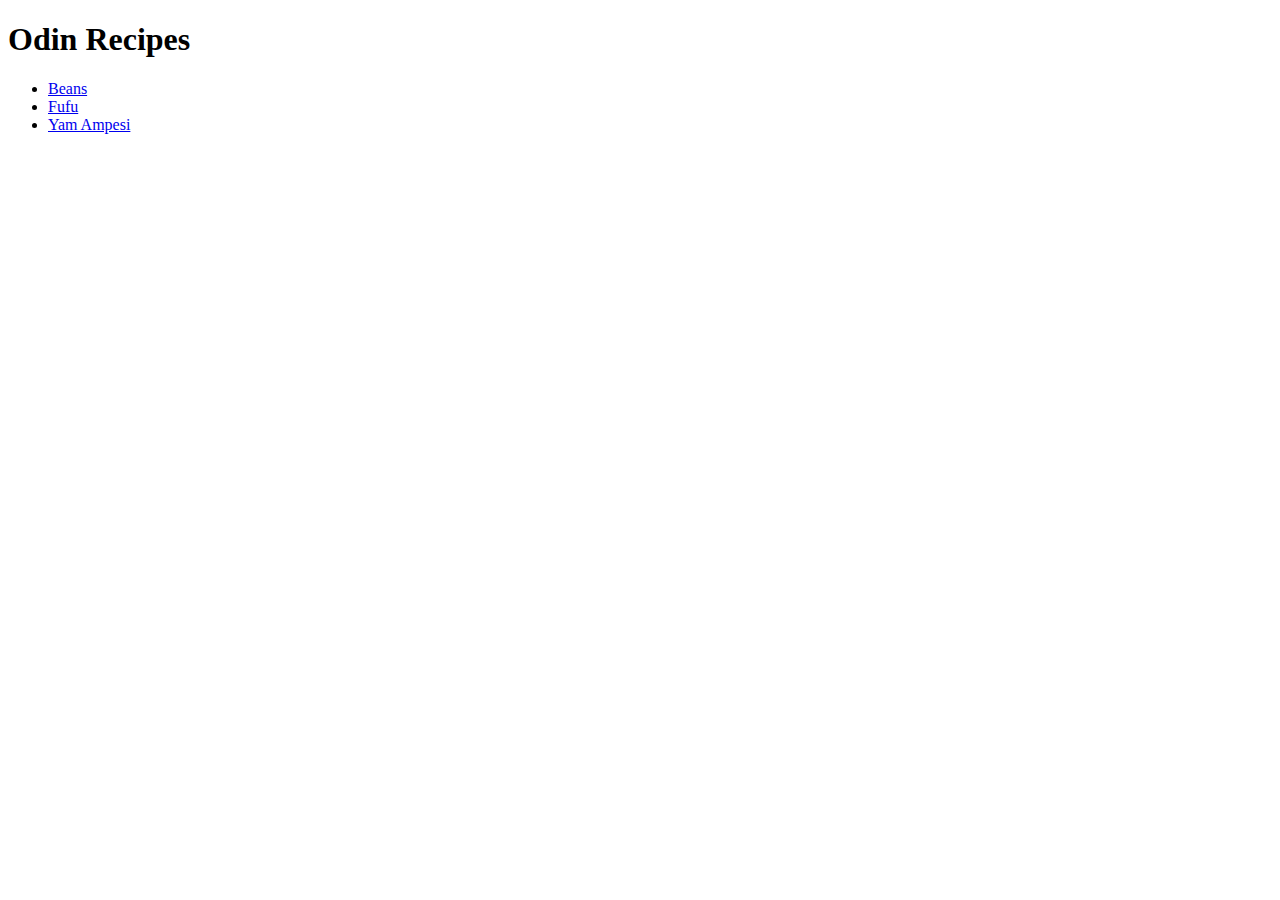
<file: index.html>
<!DOCTYPE html>
<html lang="en">
  <head>
    <meta charset="UTF-8" />
    <meta name="viewport" content="width=device-width, initial-scale=1.0" />
    <title>Document</title>
  </head>
  <body>
    <h1>Odin Recipes</h1>
    <ul>
      <li><a href="recipes/beans.html">Beans</a></li>
      <li><a href="recipes/fufu.html">Fufu</a></li>
      <li><a href="recipes/yam_ampesi.html">Yam Ampesi</a></li>
    </ul>
  </body>
</html>
</file>
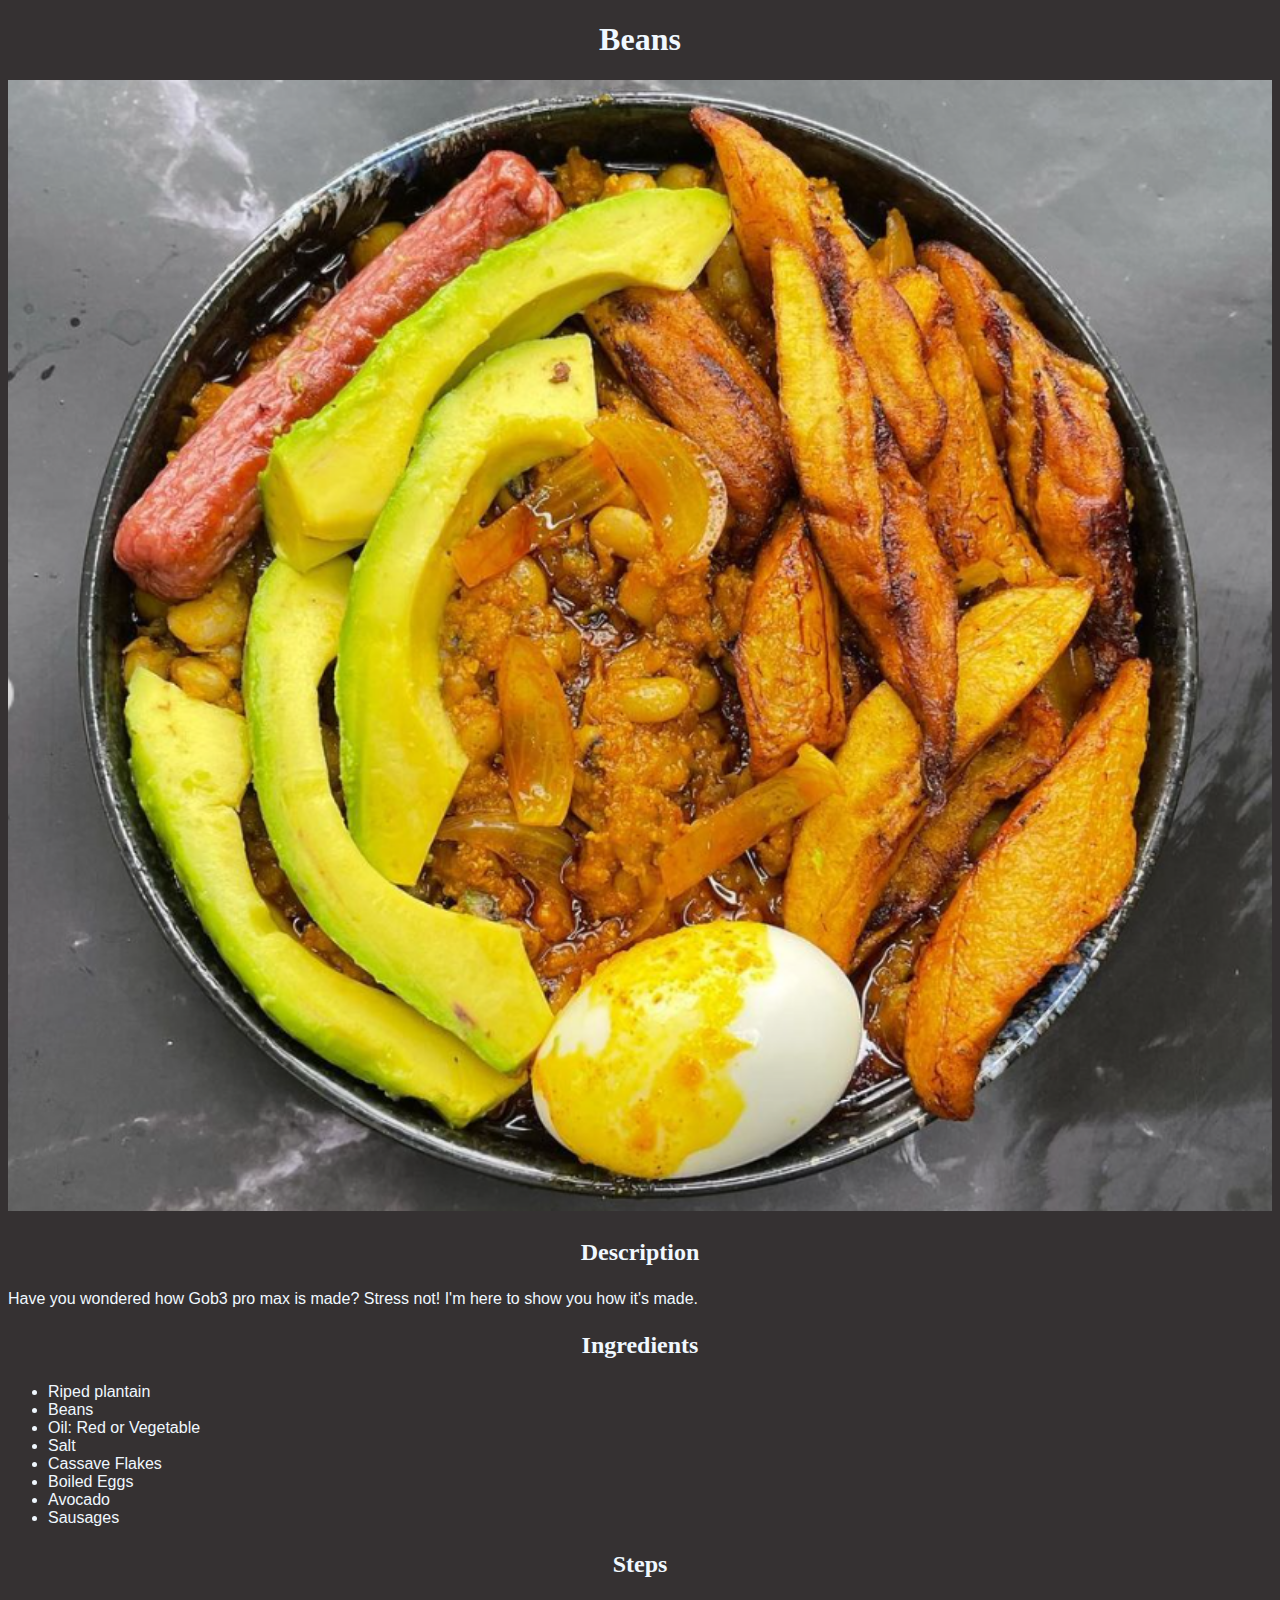
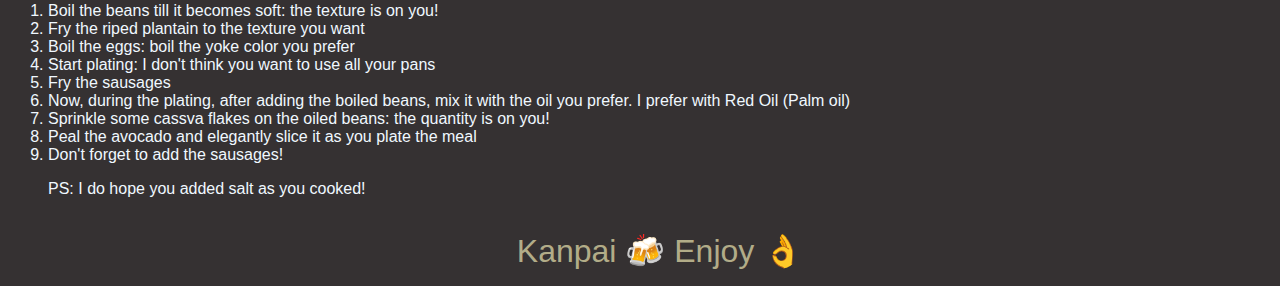
<file: recipes/beans.html>
<!DOCTYPE html>
<html lang="en">
  <head>
    <meta charset="UTF-8" />
    <meta name="viewport" content="width=device-width, initial-scale=1.0" />
    <title>Document</title>
    <link rel="stylesheet" href="bean.css" />
  </head>
  <body>
    <h1>Beans</h1>
    <img src="gob3 pro max.png" class="gob3pic" />
    <h3>Description</h3>
    Have you wondered how Gob3 pro max is made? Stress not! I'm here to show you
    how it's made.

    <h3>Ingredients</h3>

    <ul>
      <li>Riped plantain</li>
      <li>Beans</li>
      <li>Oil: Red or Vegetable</li>
      <li>Salt</li>
      <li>Cassave Flakes</li>
      <li>Boiled Eggs</li>
      <li>Avocado</li>
      <li>Sausages</li>
    </ul>
    <h3>Steps</h3>
    <ol>
      <li>Boil the beans till it becomes soft: the texture is on you!</li>
      <li>Fry the riped plantain to the texture you want</li>
      <li>Boil the eggs: boil the yoke color you prefer</li>
      <li>Start plating: I don't think you want to use all your pans</li>
      <li>Fry the sausages</li>
      <li>
        Now, during the plating, after adding the boiled beans, mix it with the
        oil you prefer. I prefer with Red Oil (Palm oil)
      </li>
      <li>
        Sprinkle some cassva flakes on the oiled beans: the quantity is on you!
      </li>
      <li>Peal the avocado and elegantly slice it as you plate the meal</li>
      <li>Don't forget to add the sausages!</li>
      <p>PS: I do hope you added salt as you cooked!</p>
      <br />
      <div>Kanpai 🍻 Enjoy 👌</div>
    </ol>
  </body>
</html>
</file>
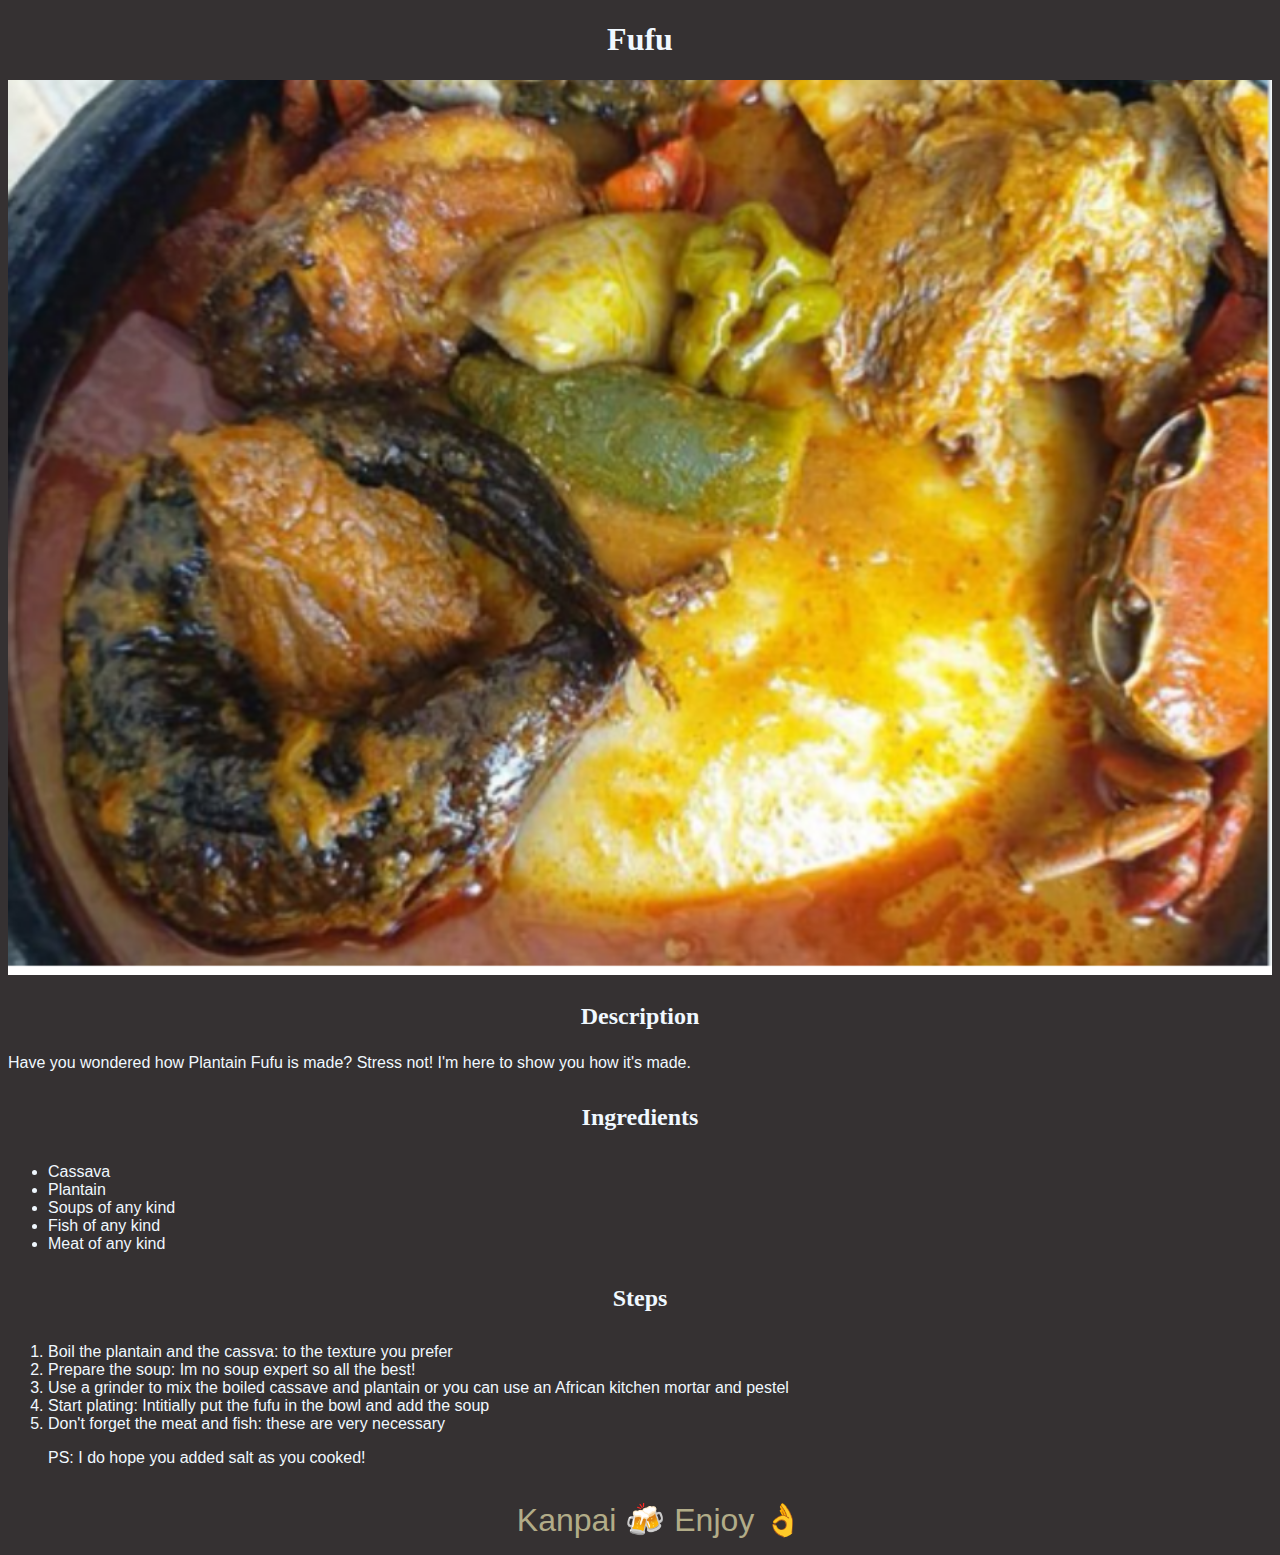
<file: recipes/fufu.html>
<!DOCTYPE html>
<html lang="en">
  <head>
    <meta charset="UTF-8" />
    <meta name="viewport" content="width=device-width, initial-scale=1.0" />
    <title>Document</title>
    <link rel="stylesheet" href="fufu.css" />
  </head>
  <body>
    <h1>Fufu</h1>
    <img src="fufu.png" />
    <h3>Description</h3>
    Have you wondered how Plantain Fufu is made? Stress not! I'm here to show
    you how it's made.

    <h4>Ingredients</h4>

    <ul>
      <li>Cassava</li>
      <li>Plantain</li>
      <li>Soups of any kind</li>
      <li>Fish of any kind</li>
      <li>Meat of any kind</li>
    </ul>
    <h4>Steps</h4>
    <ol>
      <li>Boil the plantain and the cassva: to the texture you prefer</li>
      <li>Prepare the soup: Im no soup expert so all the best!</li>
      <li>
        Use a grinder to mix the boiled cassave and plantain or you can use an
        African kitchen mortar and pestel
      </li>
      <li>
        Start plating: Intitially put the fufu in the bowl and add the soup
      </li>
      <li>Don't forget the meat and fish: these are very necessary</li>

      <p>PS: I do hope you added salt as you cooked!</p>
      <br />
      <div>Kanpai 🍻 Enjoy 👌</div>
    </ol>
  </body>
</html>
</file>
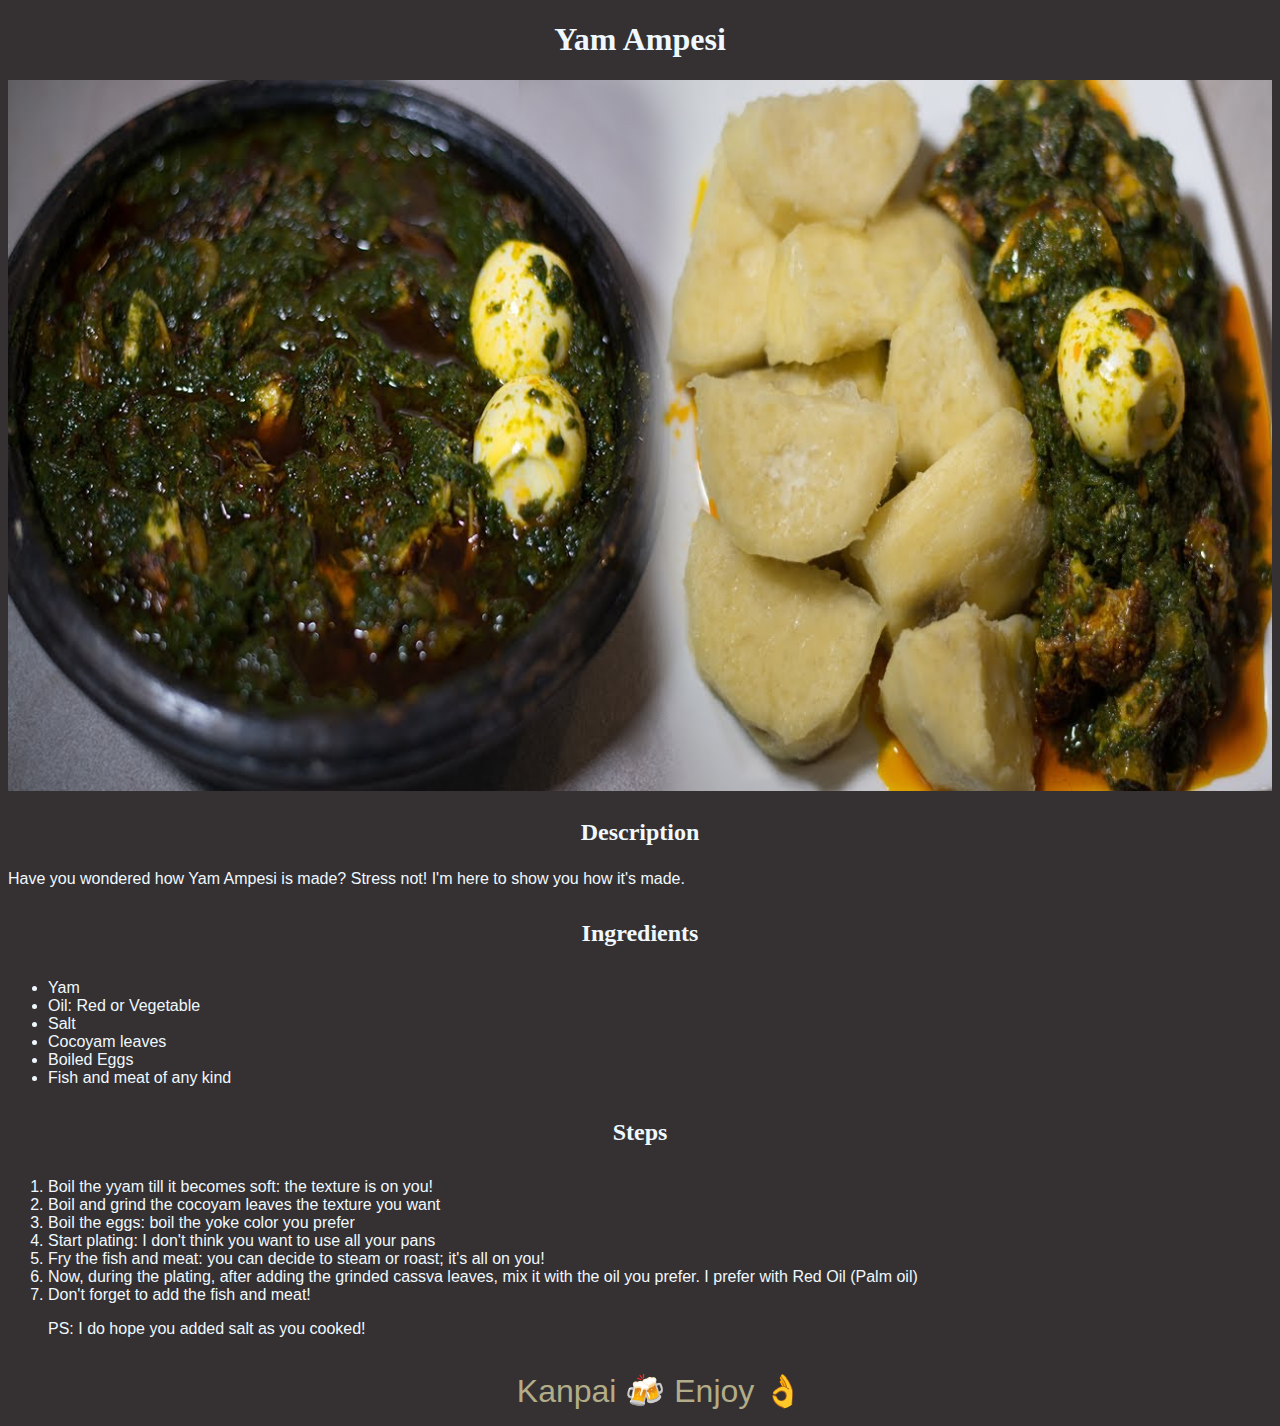
<file: recipes/yam_ampesi.html>
<!DOCTYPE html>
<html lang="en">
  <head>
    <meta charset="UTF-8" />
    <meta name="viewport" content="width=device-width, initial-scale=1.0" />
    <title>Document</title>
    <link rel="stylesheet" href="yam_ampesi.css" />
  </head>
  <body>
    <h1>Yam Ampesi</h1>
    <img src="ampesi.jpg" />
    <h3>Description</h3>
    Have you wondered how Yam Ampesi is made? Stress not! I'm here to show you
    how it's made.

    <h4>Ingredients</h4>

    <ul>
      <li>Yam</li>
      <li>Oil: Red or Vegetable</li>
      <li>Salt</li>
      <li>Cocoyam leaves</li>
      <li>Boiled Eggs</li>
      <li>Fish and meat of any kind</li>
    </ul>
    <h4>Steps</h4>
    <ol>
      <li>Boil the yyam till it becomes soft: the texture is on you!</li>
      <li>Boil and grind the cocoyam leaves the texture you want</li>
      <li>Boil the eggs: boil the yoke color you prefer</li>
      <li>Start plating: I don't think you want to use all your pans</li>
      <li>
        Fry the fish and meat: you can decide to steam or roast; it's all on
        you!
      </li>
      <li>
        Now, during the plating, after adding the grinded cassva leaves, mix it
        with the oil you prefer. I prefer with Red Oil (Palm oil)
      </li>
      <li>Don't forget to add the fish and meat!</li>
      <p>PS: I do hope you added salt as you cooked!</p>
      <br />
      <div>Kanpai 🍻 Enjoy 👌</div>
    </ol>
  </body>
</html>
</file>
<file: recipes/bean.css>
h1,
h2,
h3,
h4,
h5,
h6 {
  font-size: x-large;
  color: aliceblue;
  text-align: center;
  font-family: serif, sans-serif, Arial, Helvetica, sans-serif;
}
h1 {
  font-size: xx-large;
}
body {
  color: aliceblue;
  background-color: hsla(341, 3%, 20%, 1);
  font-family: Helvetica, system-ui, -apple-system, BlinkMacSystemFont,
    "Segoe UI", Roboto, Oxygen, Ubuntu, Cantarell, "Open Sans", "Helvetica Neue",
    sans-serif;
}

img {
  width: 100%;
  height: auto;
}

div {
  color: #b2ac88;
  text-align: center;
  font-size: xx-large;
}
</file>
<file: recipes/fufu.css>
h1,
h2,
h3,
h4,
h5,
h6 {
  font-size: x-large;
  color: aliceblue;
  text-align: center;
  font-family: serif, sans-serif, Arial, Helvetica, sans-serif;
}
h1 {
  font-size: xx-large;
}
body {
  color: aliceblue;
  background-color: hsla(341, 3%, 20%, 1);
  font-family: Helvetica, system-ui, -apple-system, BlinkMacSystemFont,
    "Segoe UI", Roboto, Oxygen, Ubuntu, Cantarell, "Open Sans", "Helvetica Neue",
    sans-serif;
}

img {
  width: 100%;
  height: auto;
}

div {
  color: #b2ac88;
  text-align: center;
  font-size: xx-large;
}
</file>
<file: recipes/yam_ampesi.css>
h1,
h2,
h3,
h4,
h5,
h6 {
  font-size: x-large;
  color: aliceblue;
  text-align: center;
  font-family: serif, sans-serif, Arial, Helvetica, sans-serif;
}
h1 {
  font-size: xx-large;
}
body {
  color: aliceblue;
  background-color: hsla(341, 3%, 20%, 1);
  font-family: Helvetica, system-ui, -apple-system, BlinkMacSystemFont,
    "Segoe UI", Roboto, Oxygen, Ubuntu, Cantarell, "Open Sans", "Helvetica Neue",
    sans-serif;
}

img {
  width: 100%;
  height: auto;
}

div {
  color: #b2ac88;
  text-align: center;
  font-size: xx-large;
}
</file>
